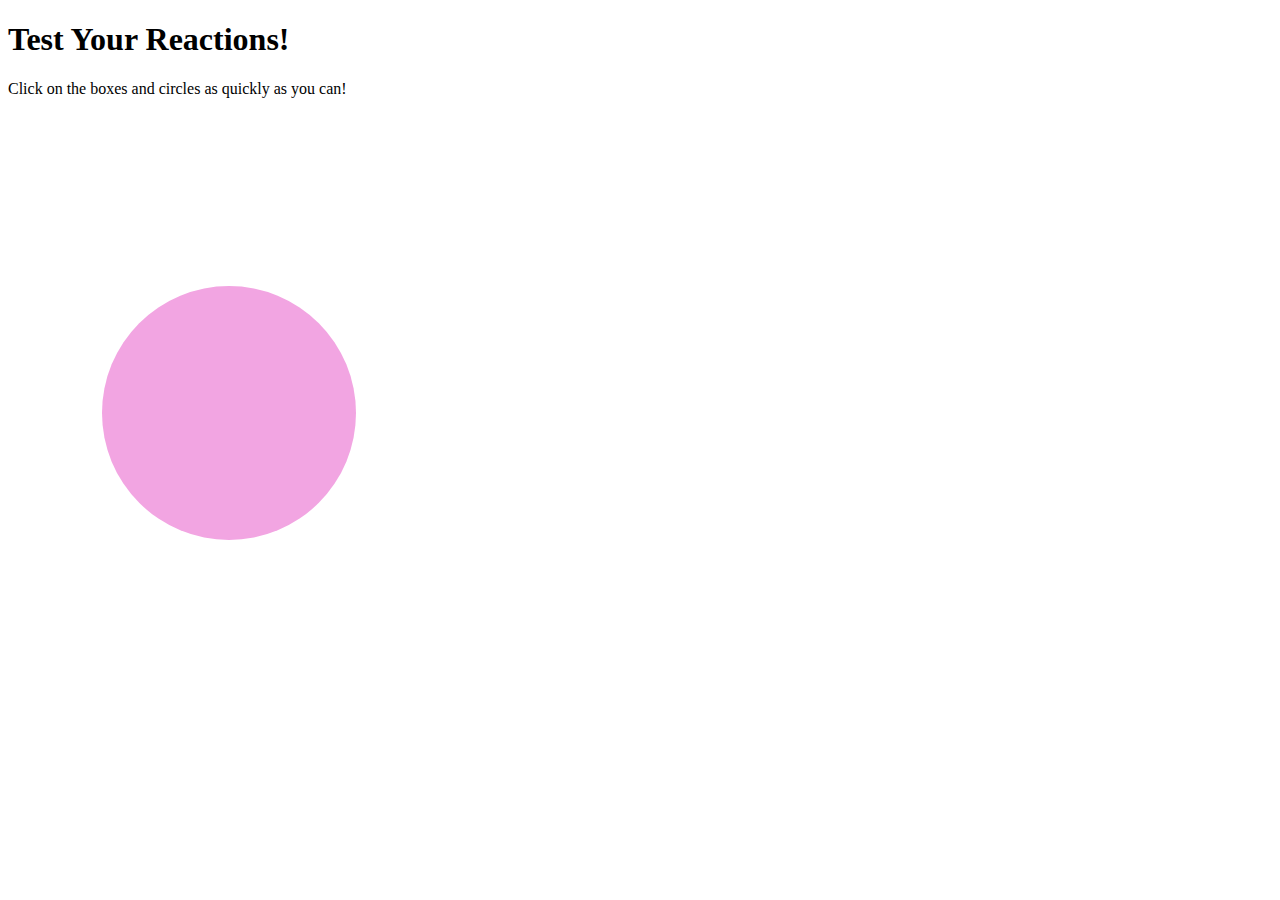
<file: 0-reaction test js/index.html>
<!DOCTYPE html>
<html>
<head lang="en">
    <meta charset="UTF-8">
    <title></title>
    <link rel="stylesheet"  type="text/css" href="style.css">
</head>
<body>
    <h1>Test Your Reactions!</h1>
    <p> Click on the boxes and circles as quickly as you can!</p>
    <p id="timer"></p>
    <div id="container">
        <div id="shape"> </div>
    </div>

    <script type="text/javascript" src="pagejs.js"></script>
</body>
</html>
</file>
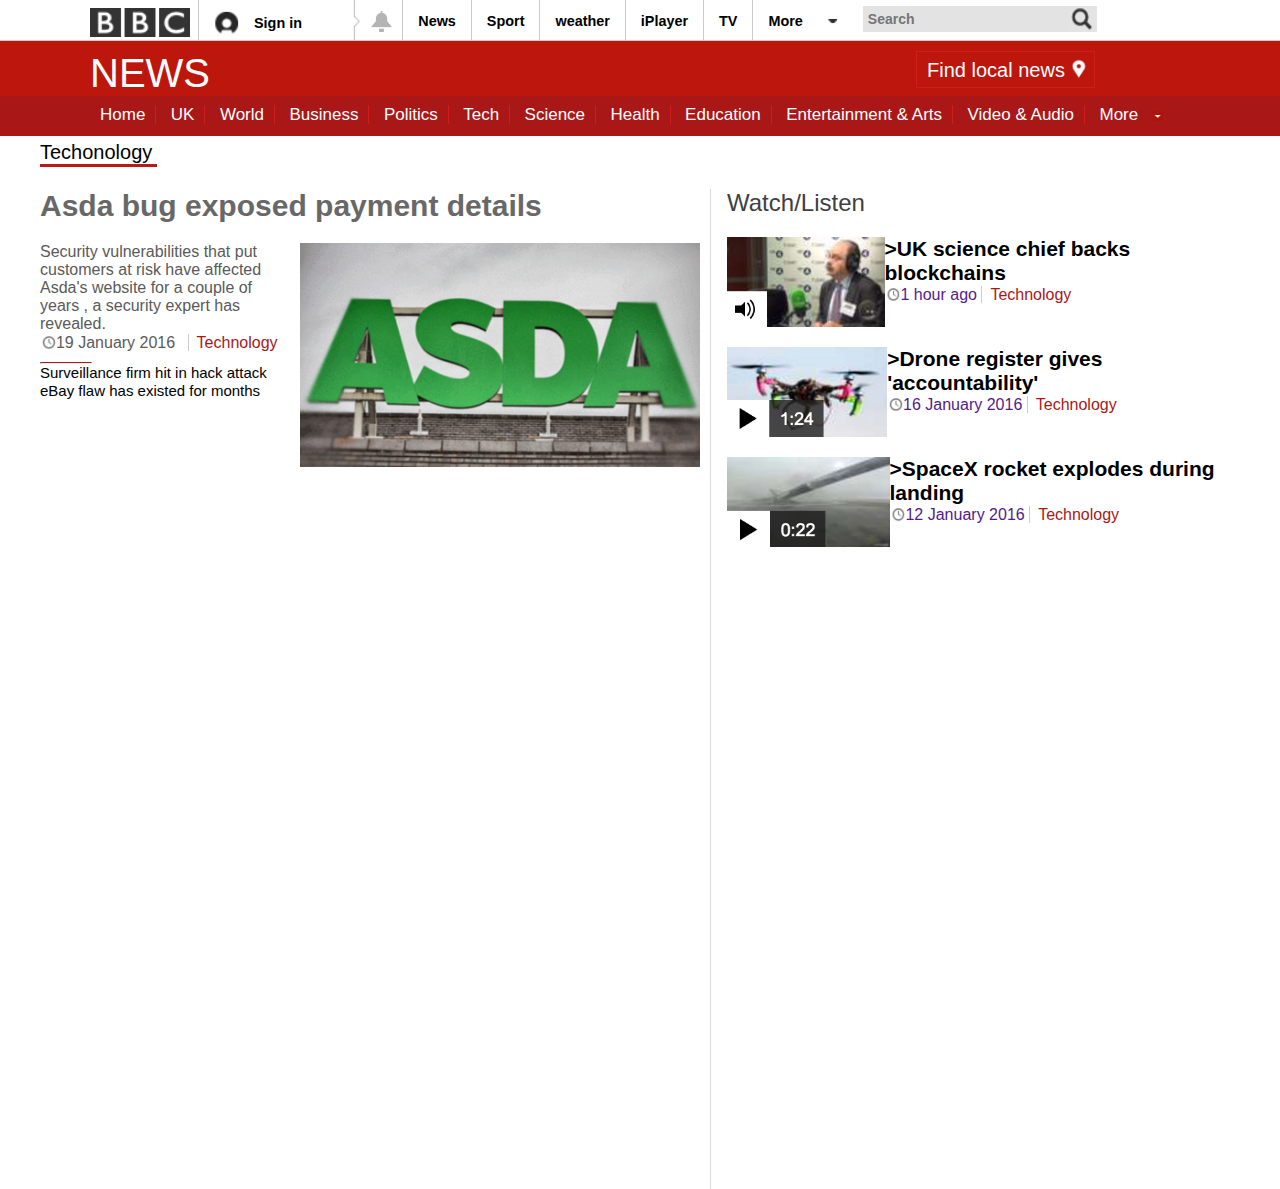
<file: 1-bbc news recreate css/index.html>
<!DOCTYPE html>
<html>
<head lang="en">
    <meta charset="UTF-8">
    <title>Technology - BBC</title>
    <meta name="viewport" content="width=device-width, initial-scale=1.0">
    <link rel="stylesheet" type="text/css"  href="bbc%20tech.css">

</head>
<body>

    <div id="topbar">
        <img src="images/bbc-logo.png" id="toplogo">
        <div id="signin-div" class="topbar-section">
            <img id="signin-image" src="images/signinimage.png">
            <span id="signin-text">Sign in</span>
        </div>
        <div id="bell-div">
            <img src="images/wigglyline.png"  id="wigglyline">
            <img src="images/bell.png" id="bell">
        </div>
        <div class="topbar-section topbar-menu">
            News
        </div>
        <div class="topbar-section topbar-menu">
            Sport
        </div>
        <div class="topbar-section topbar-menu">
            weather
        </div>
        <div class="topbar-section topbar-menu">
            iPlayer
        </div>
        <div class="topbar-section topbar-menu">
            TV
        </div>
        <div class="topbar-section topbar-menu">
            More
            <img src="images/more-arrow.png" id="more-arrow">
        </div>
        <div class="toppbar-section">
            <input type="text" id="search-box" placeholder="Search">
            <input type="image" src="images/magnifying-glass.png" id="magnifying-glass">
        </div>
    </div>
    <div class="brclear"></div>
    <div id="menu-bar-container">
        <div id="menu-bar">
            <h1>NEWS</h1>
            <div id="local-news">
                <a href="#">Find local news</a>
                <img src="images/pointer.png" id="find-img">
            </div>
        </div>
        <div class="brclear"></div>
        <div id="menu-bar-2-container">
            <div id="menu-bar-2">
                <a href="">Home</a>
                <a href="">UK</a>
                <a href="">World</a>
                <a href="">Business</a>
                <a href="">Politics</a>
                <a href="">Tech</a>
                <a href="">Science</a>
                <a href="">Health</a>
                <a href="">Education</a>
                <a href="">Entertainment & Arts</a>
                <a href="">Video & Audio</a>
                <a href="" class="no-border">More</a>
                <img src="images/down-arrow.png" id="down-arrow">

            </div>
        </div>
    </div>
    <div class="brclear"></div>
    <div id="page-container">
        <div id="main-article">
            <h2>Techonology</h2>
            <div id="article-container">
                <h3><a href="">Asda bug exposed payment details</a> </h3>
                <div id="article-summary">
                    <p>Security vulnerabilities that put customers at risk
                        have affected Asda's website for a couple of years
                        , a security expert has revealed.</p>
                    <p><img src="images/clock.png" class="clock"><span class="date">19 January 2016</span>
                               <a class="topic-link" href="" class="technology">Technology</a></p>
                    <hr align="left">
                    <p><a class="article-link" href="">Surveillance firm hit in hack attack</a></p>
                    <p><a class="article-link" href="">eBay flaw has existed for months</a></p>
                </div>
                <img src="images/main-article-image.png" id="main-article-image">
            </div>
        </div>
        <div id="watch-listen">
            <h4>Watch/Listen</h4>

                <div class="video-and-all">
                    <a href="" class="fill-div">
                        <img class="article-image" src="images/article1.png">
                        <div class="text-date-topic">
                            <span class="side-article-link">>UK
                                science chief backs blockchains</span>
                            <p><img src="images/clock.png" class="clock"><span>1 hour ago</span>
                                    <a class="topic-link" href="">Technology</a></p>
                        </div>
                    </a>
                </div>


                <div class="video-and-all">
                    <a href="" class="fill-div">
                        <img class="article-image" src="images/article2.png">
                        <div class="text-date-topic">
                            <span class="side-article-link">>Drone register gives 'accountability'</span>
                            <p><img src="images/clock.png" class="clock"><span>16 January 2016</span>
                                    <a class="topic-link" href="">Technology</a></p>
                        </div>
                    </a>
                </div>


                <div class="video-and-all">
                    <a href="" class="fill-div">
                        <img class="article-image" src="images/article3.png">
                        <div class="text-date-topic">
                            <span class="side-article-link">>SpaceX rocket explodes during landing</span>
                            <p><img src="images/clock.png" class="clock"><span>12 January 2016</span>
                                    <a class="topic-link" href="">Technology</a></p>
                        </div>
                    </a>
                </div>

        </div>
    </div>
</body>
</html>
</file>
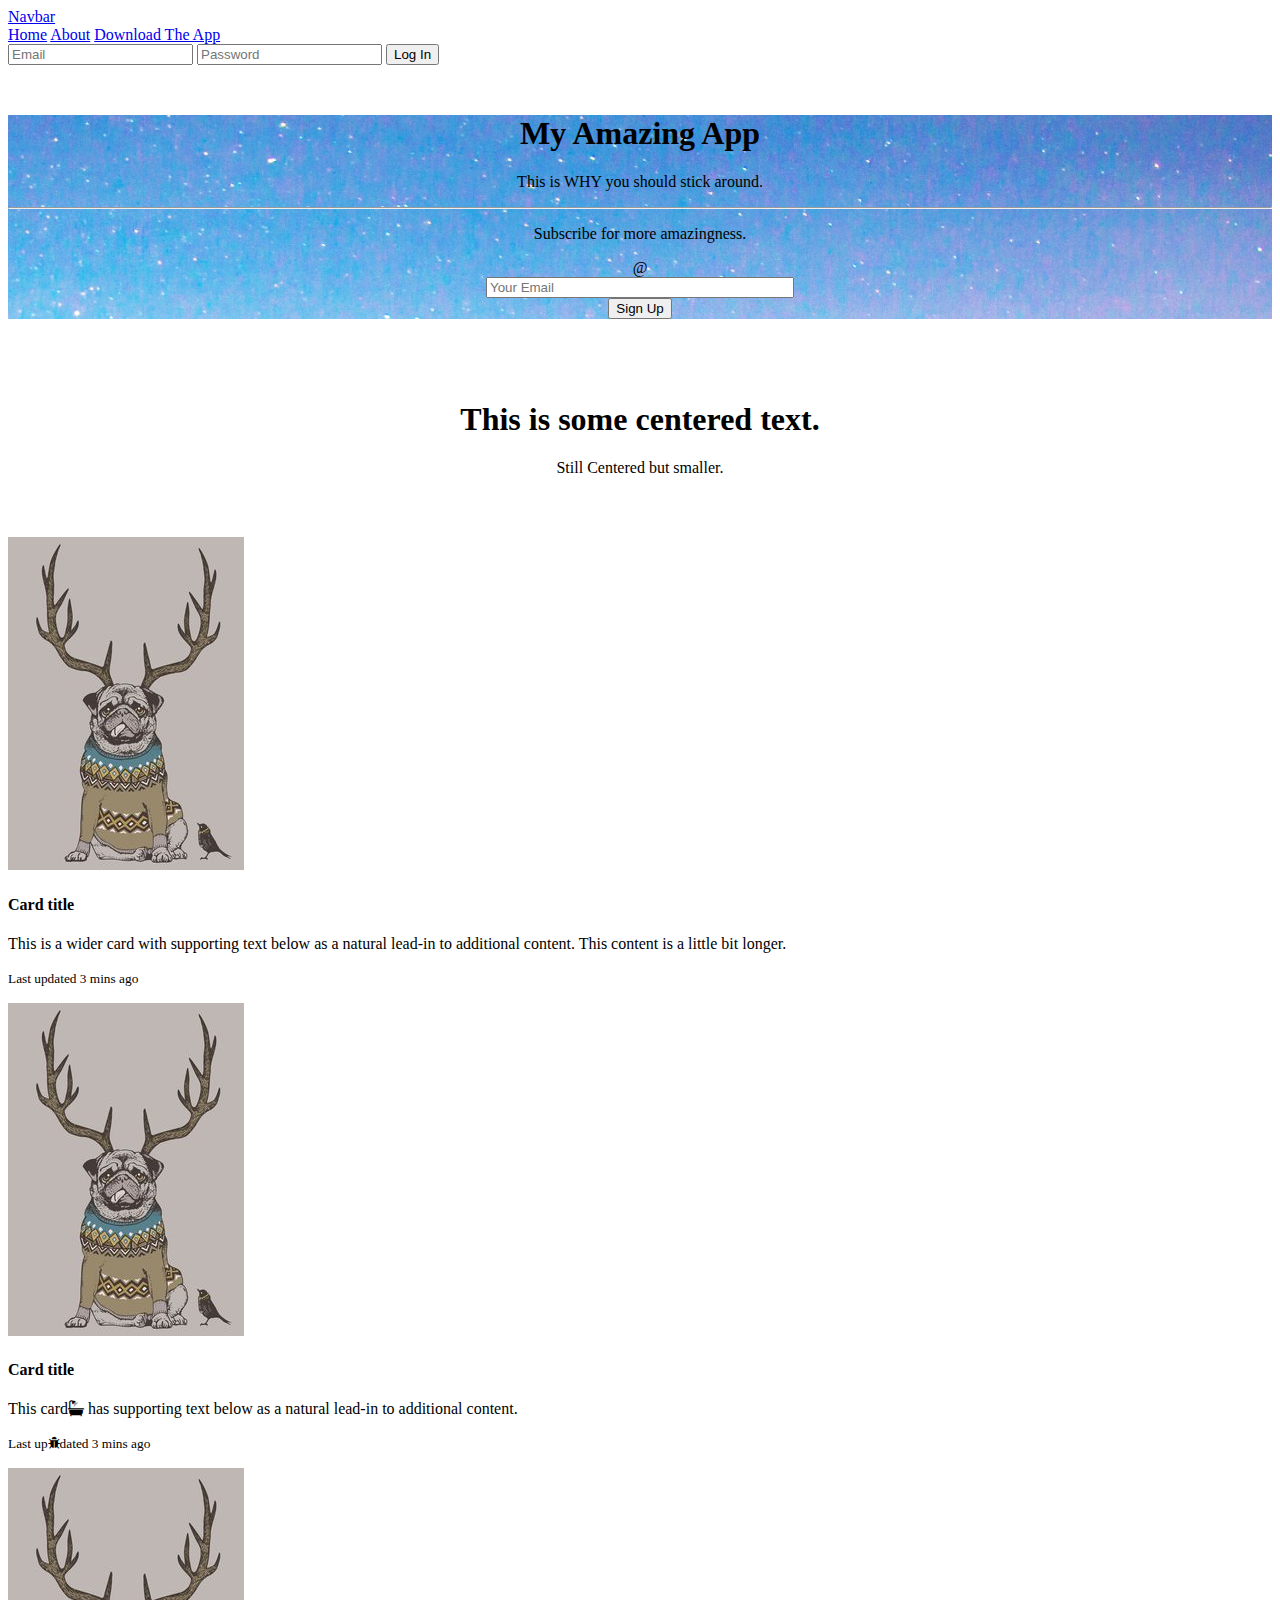
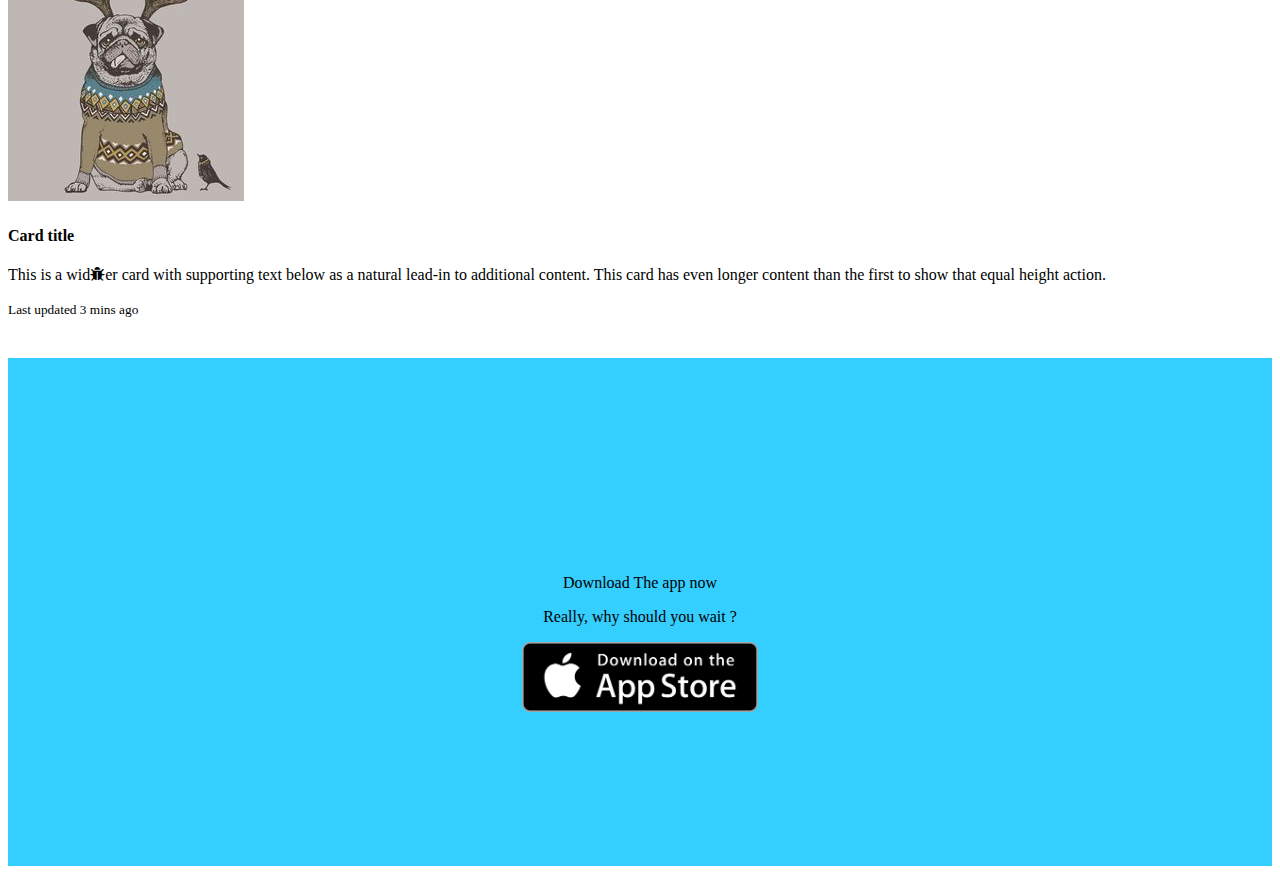
<file: 2-basic bootstrap copy/index.html>
<!DOCTYPE html>
<html lang="en">
<head>
    <meta charset="utf-8">

    <meta name="viewport" content="width=device-width, initial-scale=1, shrink-to-fit=no">

    <meta http-equiv="x-ua-compatible" content="ie=edge">

    <link rel="stylesheet" href="https://maxcdn.bootstrapcdn.com/bootstrap/4.0.0-alpha.2/css/bootstrap.min.css" integrity="sha384-y3tfxAZXuh4HwSYylfB+J125MxIs6mR5FOHamPBG064zB+AFeWH94NdvaCBm8qnd" crossorigin="anonymous">

      <link rel="stylesheet" href="https://maxcdn.bootstrapcdn.com/font-awesome/4.5.0/css/font-awesome.min.css">
    <!--https://maxcdn.bootstrapcdn.com/font-awesome/4.7.0/css/font-awesome.min.css-->
    <style type="text/css">
        nav {
            transform: translateX(-50%, -50%);
        }
        .jumbotron {
            background-image: url(xy9tbpyhr34-i-m-priscilla.jpg);
            background-size: cover;
            text-align: center;
            margin-top:50px;
        }
        @media only screen and (max-width : 550px) {
            .jumbotron {margin-top:120px}
        }
        #email {
            width:300px;
        }
        #about {
            text-align: center;
            padding-top:60px;
            margin-bottom: 60px;
        }
        #cards {
            margin-bottom: 40px;
        }
        #dld {
            text-align: center;
            padding-top:200px;
            padding-bottom: 150px;
            background-color: #34ceff;
        }
        #dldimg {
            height:70px;
        }
        body {
            position: relative;
        }
    </style>
</head>
<body data-spy="scroll" data-target="#navbar">
<nav class="navbar navbar-light bg-faded navbar-fixed-top" >

  <a class="navbar-brand" href="#">Navbar</a>

    <div class="navbar-nav" id="navbar">
      <a class="nav-item nav-link" href="#jumbotron">Home</a>
      <a class="nav-item nav-link" href="#about">About</a>
      <a class="nav-item nav-link" href="#dld">Download The App</a>
    </div>


    <form class="form-inline pull-xs-right">

      <input type="Email" class="form-control mb-2 mr-sm-2 mb-sm-0" placeholder="Email">
      <input type="password" class="form-control mb-2 mr-sm-2 mb-sm-0" placeholder="Password">
      <button type="submit" class="btn btn-success">Log In</button>
    </form>
</nav>

        <div class="jumbotron" id="jumbotron">
      <h1 class="display-3 text-center mt-4">My Amazing App</h1>
      <p class="lead">This is WHY you should stick around.</p>
      <hr class="my-5">
      <p class="text-center">Subscribe for more amazingness.</p>
      <p class="lead">
<form class="form-inline">


  <div class="input-group mb-2 mr-sm-2 mb-sm-0">
    <div class="input-group-addon">@</div>
    <input type="text" class="form-control" id="email" placeholder="Your Email">
  </div>


  <button type="submit" class="btn btn-primary">Sign Up</button>
</form>

    </div>

<div class="container"><div class="row" id="about">
    <h1>This is some centered text.</h1>
    <p>Still Centered but smaller.</p>

</div>
</div>

<div class="container" id="cards">
    <div class="card-deck">
      <div class="card">
        <img class="card-img-top" src="95e630f2039913d48021ce06b353f77f.jpg" alt="Card image cap">
        <div class="card-block">
          <h4 class="card-title">Card title</h4>
          <p class="card-text">This is a wider card with supporting text below as a natural lead-in to additional content. This content is a little bit longer.</p>
          <p class="card-text"><small class="text-muted">Last updated 3 mins ago</small></p>
        </div>
      </div>
      <div class="card">
        <img class="card-img-top" src="95e630f2039913d48021ce06b353f77f.jpg" alt="Card image cap">
        <div class="card-block">
          <h4 class="card-title">Card title</h4>
          <p class="card-text">This card<i class="fa fa-bath" aria-hidden="true"></i> has supporting text below as a natural lead-in to additional content.</p>
          <p class="card-text"><small class="text-muted">Last up<i class="fa fa-bug" aria-hidden="true"></i>dated 3 mins ago</small></p>
        </div>
      </div>
      <div class="card">
        <img class="card-img-top" src="95e630f2039913d48021ce06b353f77f.jpg" alt="Card image cap">
        <div class="card-block">
          <h4 class="card-title">Card title</h4>
          <p class="card-text">This is a wid<i class="fa fa-bug" aria-hidden="true"></i>er card with supporting text below as a natural lead-in to additional content. This card has even longer content than the first to show that equal height action.</p>
          <p class="card-text"><small class="text-muted">Last updated 3 mins ago</small></p>
        </div>
      </div>
    </div>
</div>

<div class="container-fluid" id="dld">
    <div class="row">
        <p class="lead">Download The app now</p>
        <p>Really, why should you wait ?</p>
        <a href="#"><img id="dldimg" src="Download_on_the_App_Store_Badge.svg.png"></a>
    </div>
</div>

    <script src="https://ajax.googleapis.com/ajax/libs/jquery/2.1.4/jquery.min.js"></script>
    <script src="https://maxcdn.bootstrapcdn.com/bootstrap/4.0.0-alpha.2/js/bootstrap.min.js" integrity="sha384-vZ2WRJMwsjRMW/8U7i6PWi6AlO1L79snBrmgiDpgIWJ82z8eA5lenwvxbMV1PAh7" crossorigin="anonymous"></script>
    <script type="text/javascript">
        $('body').scrollspy({ target: '#navbar' });
    </script>
</body>
</html>
</file>
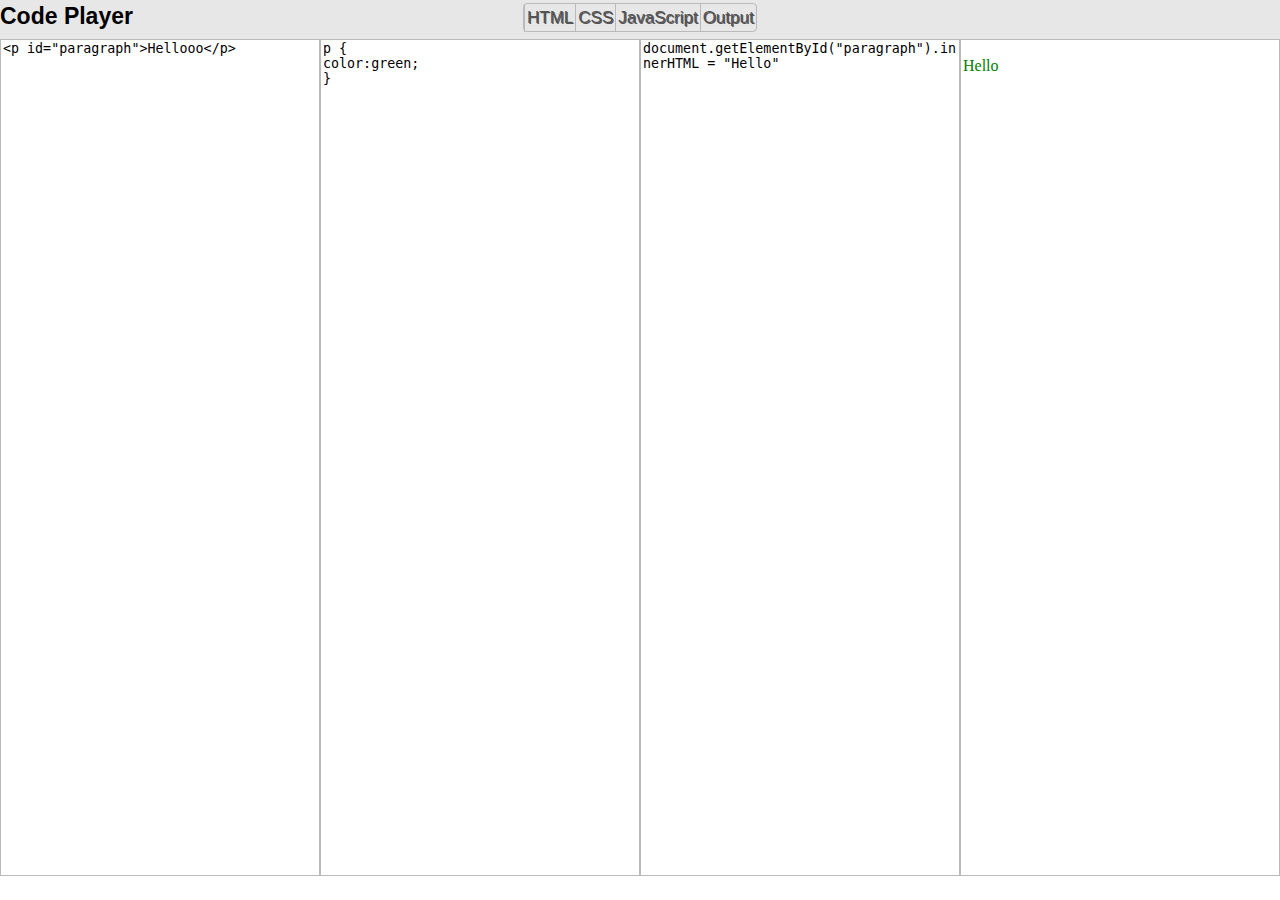
<file: 3-code interpreter HTML CSS JS/index.html>
<!DOCTYPE html>
<html>
<head lang="en">
    <meta charset="UTF-8">
    <title></title>
    <script type="text/javascript" src="jquery-3.1.1.min.js"></script>
    <script src="jquery-ui-1.12.1/jquery-ui.js"></script>
    <link rel="stylesheet" type="text/css" href="style.css">
</head>
<body>
    <div id="top-container">
        <div id="logo">Code Player</div>
        <div id="toggle-container">
            <ul>
                <li><a id="htmlt" class="button" href="#">HTML</a></li>
                <li><a id="csst" class="button" href="#">CSS</a></li>
                <li><a id="jst" class="button" href="#">JavaScript</a></li>
                <li><a id="outputt" class="button" href="#">Output</a></li>
            </ul>
        </div>
    </div>


    <div id="main-container">
        <div class="toggleble" id="html">
            <textarea id="htmltext"><p id="paragraph">Hellooo</p>
            </textarea>
        </div>
        <div class="toggleble" id="css">
            <textarea id="csstext">p {
color:green;
}
            </textarea>
        </div>
        <div class="toggleble" id="js">
            <textarea id="jstext">document.getElementById("paragraph").innerHTML = "Hello"
            </textarea>
        </div>
        <div class="toggleble" id="output">
            <iframe id="ifr">

            </iframe>
        </div>
    </div>

    <script type="text/javascript" src="script.js"></script>
</body>
</html>
</file>
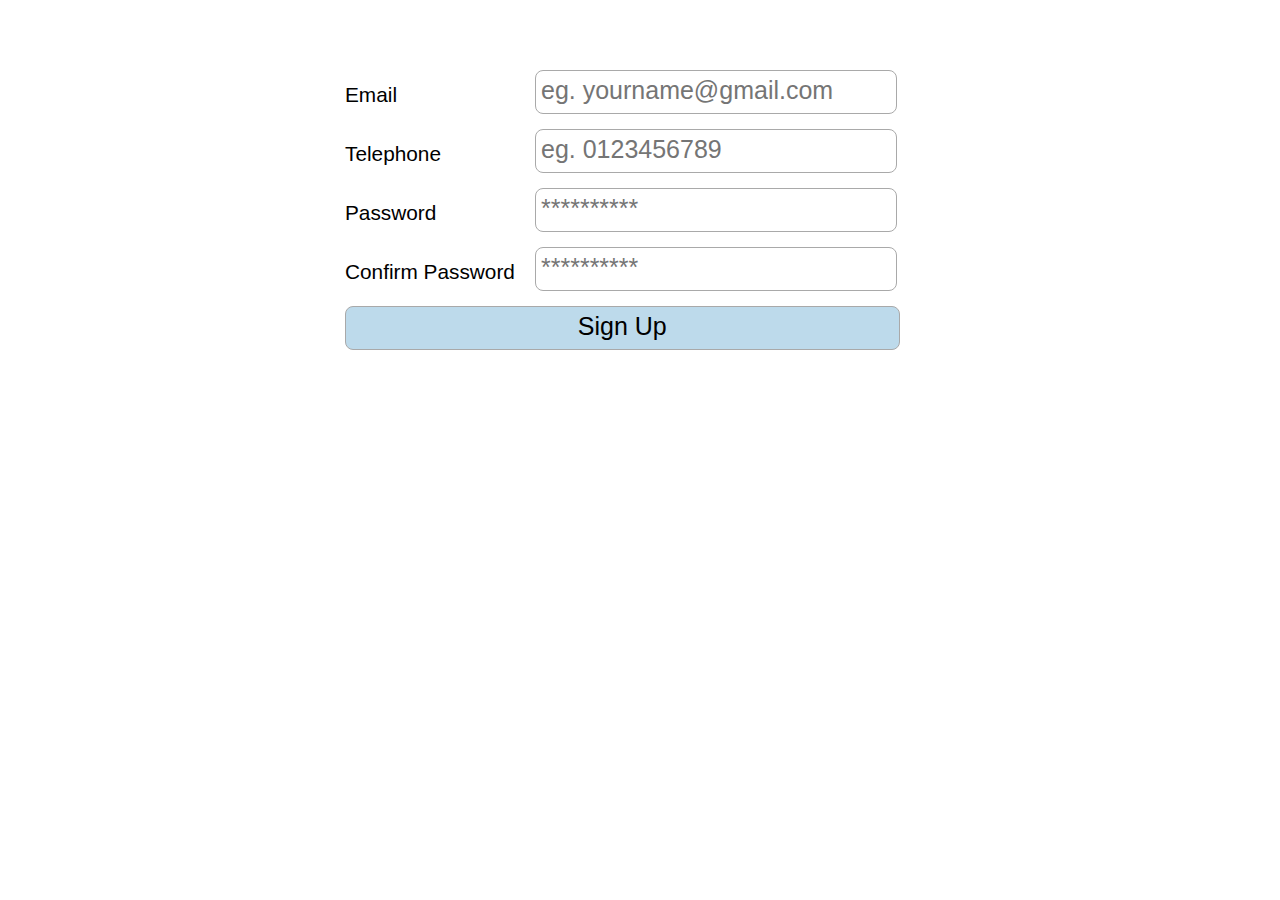
<file: 4-form validation jquery/index.html>
<!DOCTYPE html>
<html>
<head lang="en">
    <meta charset="UTF-8">
    <title>jQuery</title>
    <script type="text/javascript" src="jquery-3.1.1.min.js"></script>
    <link rel="stylesheet" type="text/css" href="style.css">

</head>
<body>
    <div id="container">
        <div id="errorMessage"></div>

        <div class="element">
            <label for="email">Email </label>
             <input type="text" name="email" id="email"
               placeholder="eg. yourname@gmail.com"></div>
        <div class="element">
            <label for="phone">Telephone </label>
            <input type="text" name="phone" id="phone"
               placeholder="eg. 0123456789"></div>
        <div class="element">
            <label for="password">Password </label>
            <input type="text" name="password" id="password"
               placeholder="**********"></div>
        <div class="element">
            <label for="cpassword">Confirm Password </label>
            <input type="text" name="cpassword" id="cpassword"
               placeholder="**********"></div>

        <div class="element">
            <input type="submit" id="submitb" value="Sign Up">
            <div id="successMessage"><p>Success!</p></div>
        </div>
    </div>
    <script type="text/javascript" src="script.js"></script>


</body>
</html>
</file>
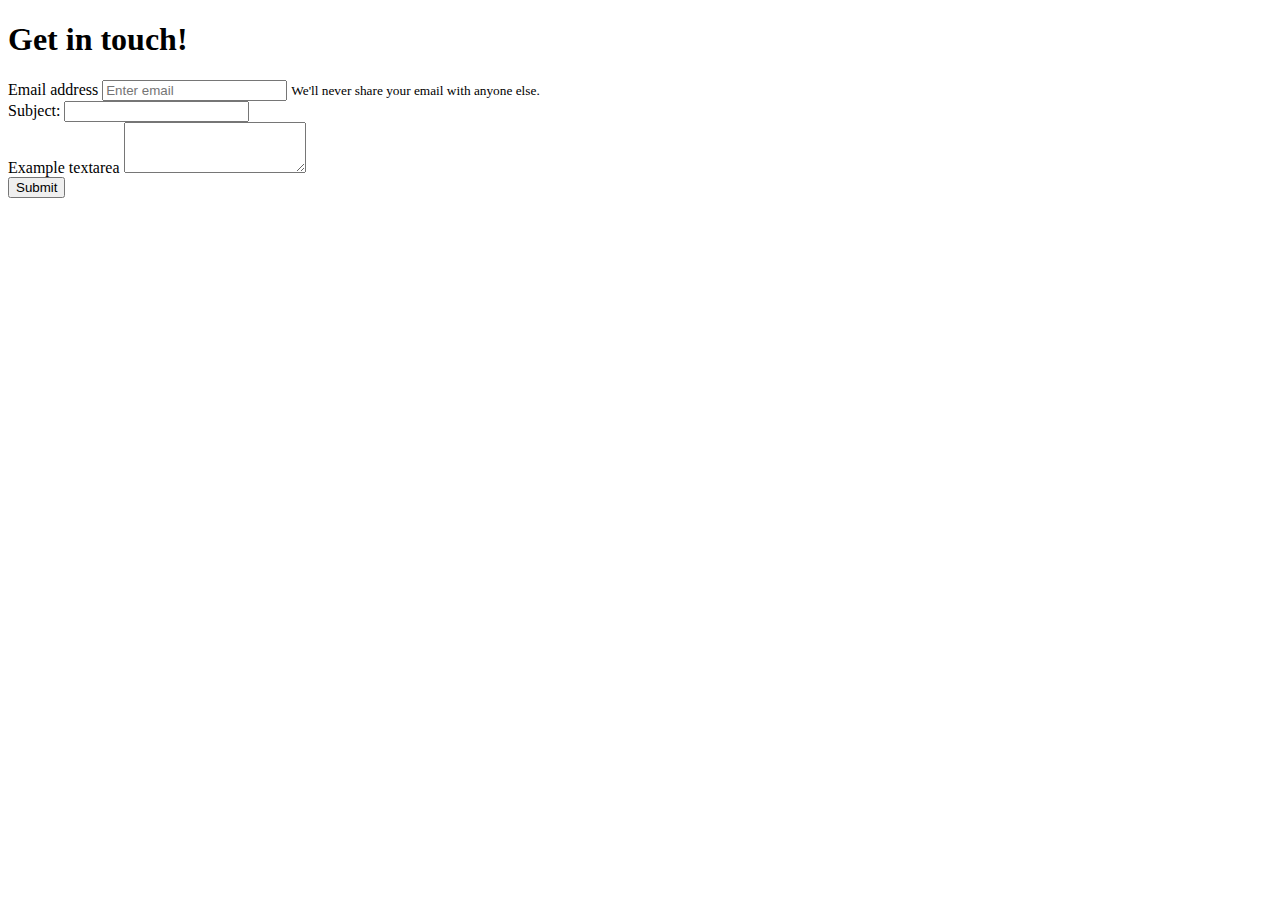
<file: 5-form validation php/index.html>
<!DOCTYPE html>
<html>
<head lang="en">
    <meta charset="UTF-8">
    <meta name="viewport" content="width=device-width, initial-scale=1, shrink-to-fit=no">
    <meta http-equiv="x-ua-compatible" content="ie=edge">
    <link rel="stylesheet" href="https://maxcdn.bootstrapcdn.com/bootstrap/4.0.0-alpha.2/css/bootstrap.min.css" integrity="sha384-y3tfxAZXuh4HwSYylfB+J125MxIs6mR5FOHamPBG064zB+AFeWH94NdvaCBm8qnd" crossorigin="anonymous">
    <script type="text/javascript" src="jquery-3.1.1.min.js"></script>
    <title>Form mofo</title>
</head>
<body>
    <div class="container">
        <h1> Get in touch!</h1>
        <div class="alert alert-danger" id="errorMessage" role="alert" style="display: none;"> </div>
        <div class="alert alert-success" id="successMessage" role="alert" style="display: none;"><p><strong>Well done!</strong> Your message was sent, we'll get back yo uou ASAP!</p></div>
        <div class="form-group">
            <label for="email">Email address</label>
            <input type="email" class="form-control" id="email" aria-describedby="emailHelp" placeholder="Enter email">
            <small id="emailHelp" class="form-text text-muted">We'll never share your email with anyone else.</small>
        </div>
        <div class="form-group">
            <label for="subject">Subject:</label>
            <input type="email" class="form-control" id="subject">
        </div>
        <div class="form-group">
            <label for="content">Example textarea</label>
            <textarea class="form-control" id="content" rows="3"></textarea>
        </div>
        <button type="submit" class="btn btn-primary" id="submitb">Submit</button>
    </div>

    <script type="text/javascript" s



            rc="script.js"></script>
    <script src="https://ajax.googleapis.com/ajax/libs/jquery/2.1.4/jquery.min.js"></script>
    <script src="https://maxcdn.bootstrapcdn.com/bootstrap/4.0.0-alpha.2/js/bootstrap.min.js"></script>
</body>
</html>
</file>
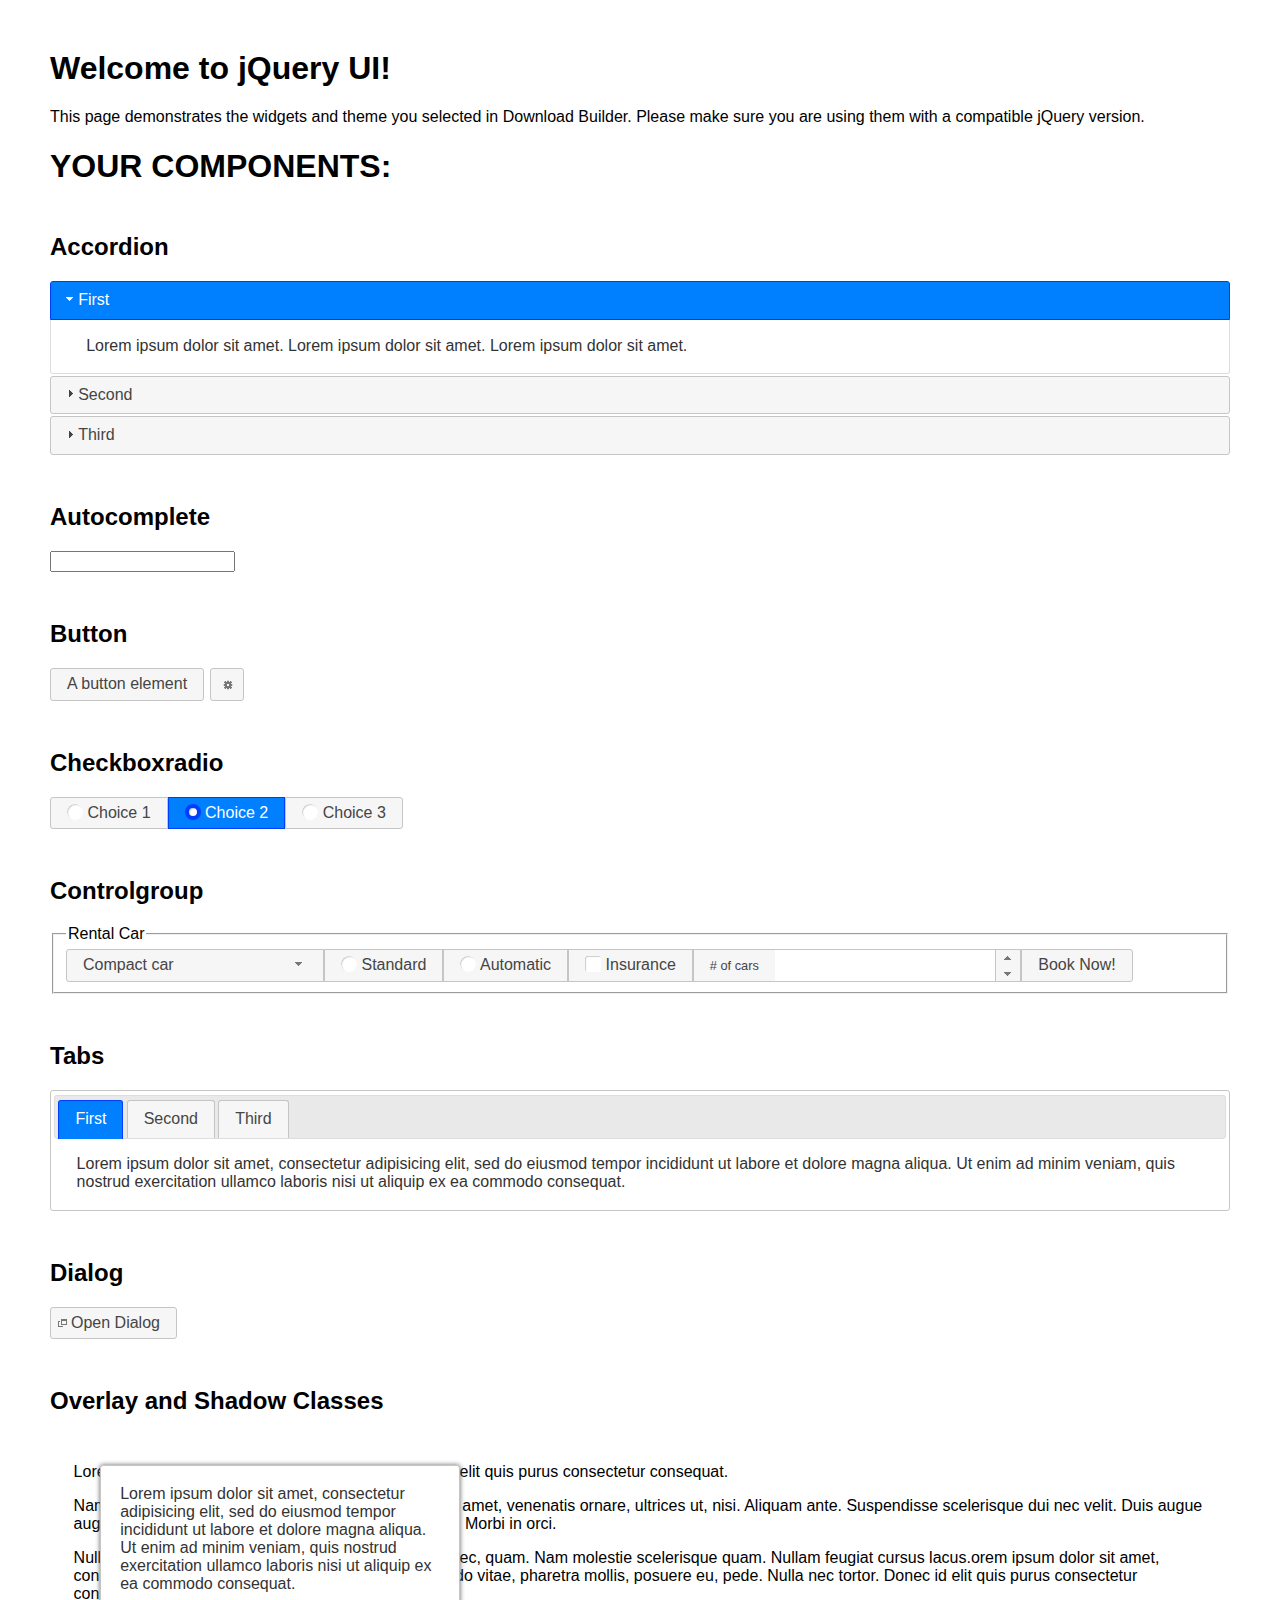
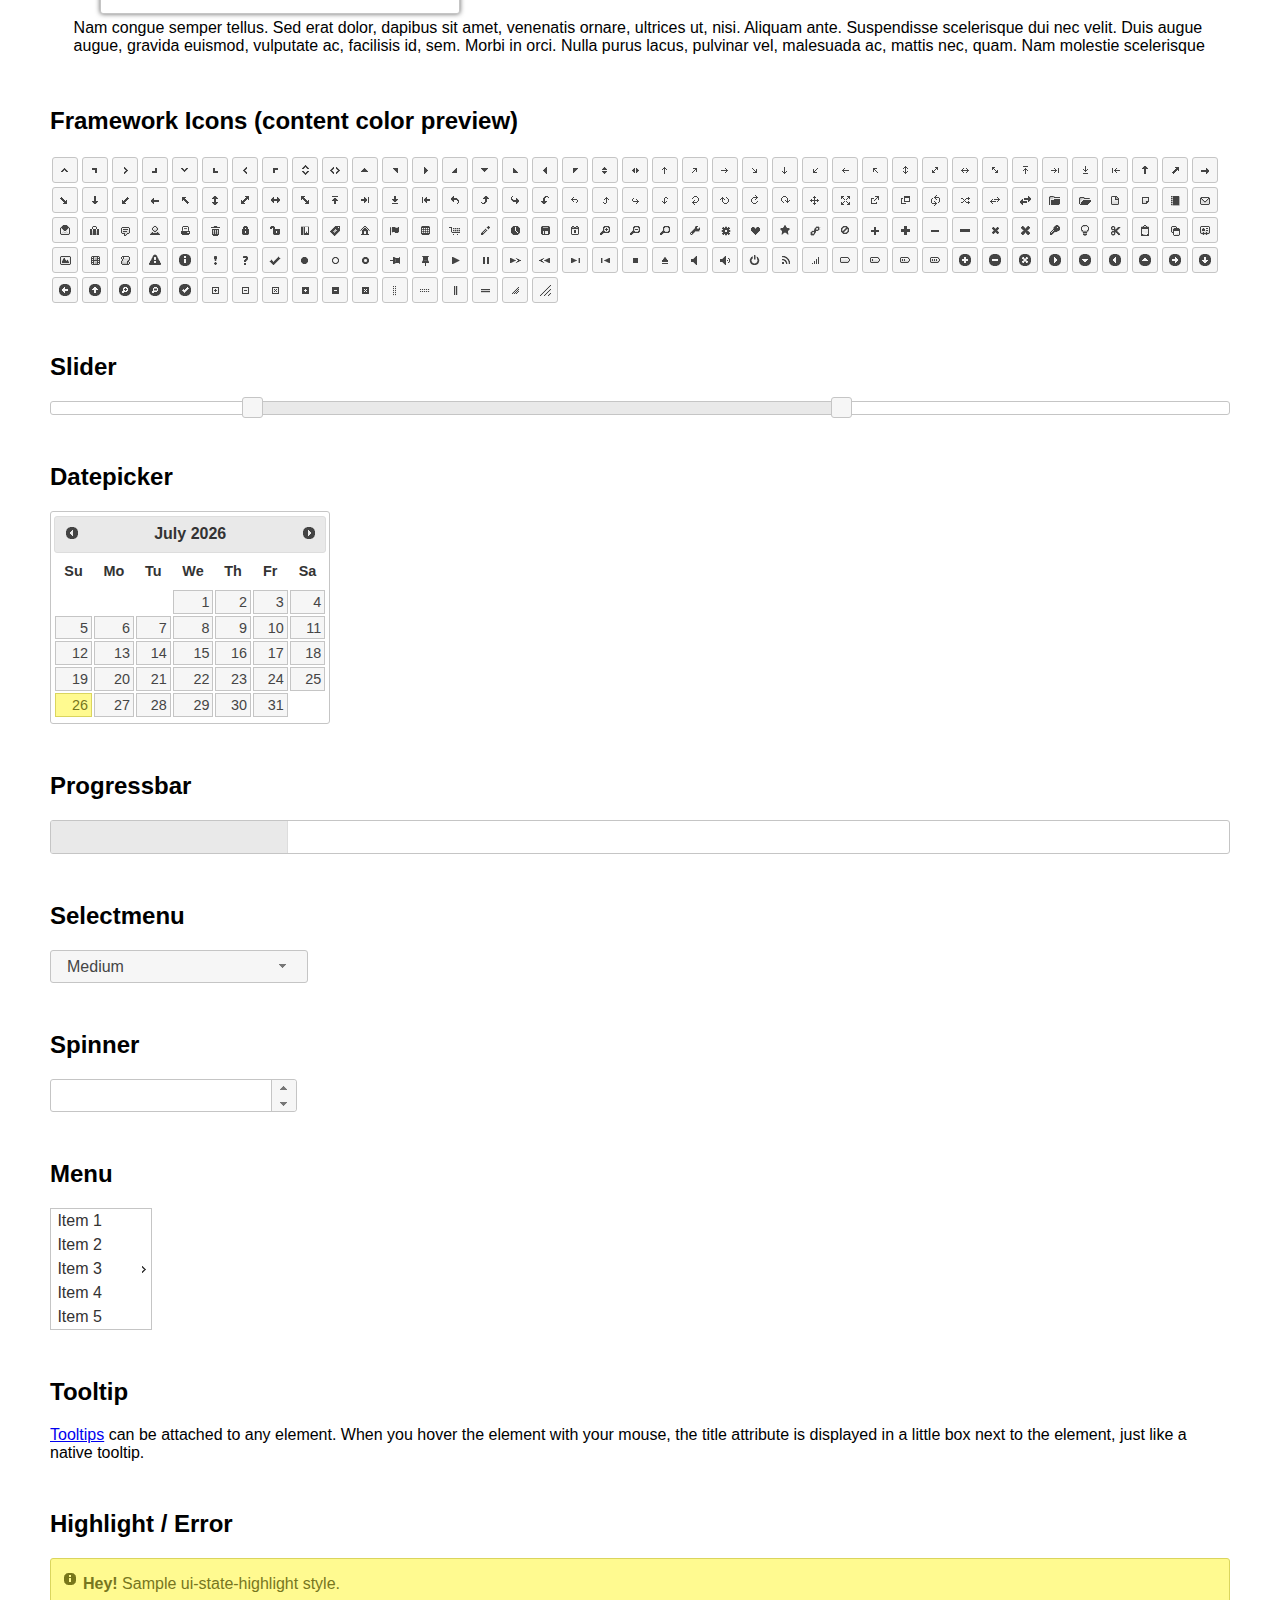
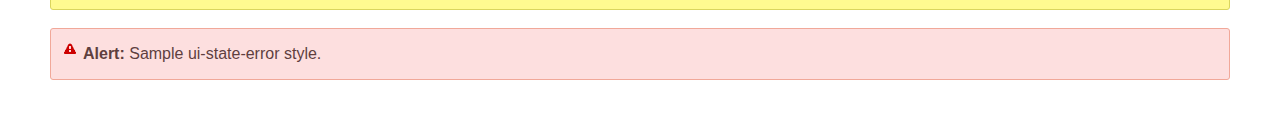
<file: 3-code interpreter HTML CSS JS/jquery-ui-1.12.1/index.html>
<!doctype html>
<html lang="us">
<head>
	<meta charset="utf-8">
	<title>jQuery UI Example Page</title>
	<link href="jquery-ui.css" rel="stylesheet">
	<style>
	body{
		font-family: "Trebuchet MS", sans-serif;
		margin: 50px;
	}
	.demoHeaders {
		margin-top: 2em;
	}
	#dialog-link {
		padding: .4em 1em .4em 20px;
		text-decoration: none;
		position: relative;
	}
	#dialog-link span.ui-icon {
		margin: 0 5px 0 0;
		position: absolute;
		left: .2em;
		top: 50%;
		margin-top: -8px;
	}
	#icons {
		margin: 0;
		padding: 0;
	}
	#icons li {
		margin: 2px;
		position: relative;
		padding: 4px 0;
		cursor: pointer;
		float: left;
		list-style: none;
	}
	#icons span.ui-icon {
		float: left;
		margin: 0 4px;
	}
	.fakewindowcontain .ui-widget-overlay {
		position: absolute;
	}
	select {
		width: 200px;
	}
	</style>
</head>
<body>

<h1>Welcome to jQuery UI!</h1>

<div class="ui-widget">
	<p>This page demonstrates the widgets and theme you selected in Download Builder. Please make sure you are using them with a compatible jQuery version.</p>
</div>

<h1>YOUR COMPONENTS:</h1>


<!-- Accordion -->
<h2 class="demoHeaders">Accordion</h2>
<div id="accordion">
	<h3>First</h3>
	<div>Lorem ipsum dolor sit amet. Lorem ipsum dolor sit amet. Lorem ipsum dolor sit amet.</div>
	<h3>Second</h3>
	<div>Phasellus mattis tincidunt nibh.</div>
	<h3>Third</h3>
	<div>Nam dui erat, auctor a, dignissim quis.</div>
</div>



<!-- Autocomplete -->
<h2 class="demoHeaders">Autocomplete</h2>
<div>
	<input id="autocomplete" title="type &quot;a&quot;">
</div>



<!-- Button -->
<h2 class="demoHeaders">Button</h2>
<button id="button">A button element</button>
<button id="button-icon">An icon-only button</button>



<!-- Checkboxradio -->
<h2 class="demoHeaders">Checkboxradio</h2>
<form style="margin-top: 1em;">
	<div id="radioset">
		<input type="radio" id="radio1" name="radio"><label for="radio1">Choice 1</label>
		<input type="radio" id="radio2" name="radio" checked="checked"><label for="radio2">Choice 2</label>
		<input type="radio" id="radio3" name="radio"><label for="radio3">Choice 3</label>
	</div>
</form>



<!-- Controlgroup -->
<h2 class="demoHeaders">Controlgroup</h2>
<fieldset>
	<legend>Rental Car</legend>
	<div id="controlgroup">
		<select id="car-type">
			<option>Compact car</option>
			<option>Midsize car</option>
			<option>Full size car</option>
			<option>SUV</option>
			<option>Luxury</option>
			<option>Truck</option>
			<option>Van</option>
		</select>
		<label for="transmission-standard">Standard</label>
		<input type="radio" name="transmission" id="transmission-standard">
		<label for="transmission-automatic">Automatic</label>
		<input type="radio" name="transmission" id="transmission-automatic">
		<label for="insurance">Insurance</label>
		<input type="checkbox" name="insurance" id="insurance">
		<label for="horizontal-spinner" class="ui-controlgroup-label"># of cars</label>
		<input id="horizontal-spinner" class="ui-spinner-input">
		<button>Book Now!</button>
	</div>
</fieldset>



<!-- Tabs -->
<h2 class="demoHeaders">Tabs</h2>
<div id="tabs">
	<ul>
		<li><a href="#tabs-1">First</a></li>
		<li><a href="#tabs-2">Second</a></li>
		<li><a href="#tabs-3">Third</a></li>
	</ul>
	<div id="tabs-1">Lorem ipsum dolor sit amet, consectetur adipisicing elit, sed do eiusmod tempor incididunt ut labore et dolore magna aliqua. Ut enim ad minim veniam, quis nostrud exercitation ullamco laboris nisi ut aliquip ex ea commodo consequat.</div>
	<div id="tabs-2">Phasellus mattis tincidunt nibh. Cras orci urna, blandit id, pretium vel, aliquet ornare, felis. Maecenas scelerisque sem non nisl. Fusce sed lorem in enim dictum bibendum.</div>
	<div id="tabs-3">Nam dui erat, auctor a, dignissim quis, sollicitudin eu, felis. Pellentesque nisi urna, interdum eget, sagittis et, consequat vestibulum, lacus. Mauris porttitor ullamcorper augue.</div>
</div>



<h2 class="demoHeaders">Dialog</h2>
<p>
	<button id="dialog-link" class="ui-button ui-corner-all ui-widget">
		<span class="ui-icon ui-icon-newwin"></span>Open Dialog
	</button>
</p>

<h2 class="demoHeaders">Overlay and Shadow Classes</h2>
<div style="position: relative; width: 96%; height: 200px; padding:1% 2%; overflow:hidden;" class="fakewindowcontain">
	<p>Lorem ipsum dolor sit amet,  Nulla nec tortor. Donec id elit quis purus consectetur consequat. </p><p>Nam congue semper tellus. Sed erat dolor, dapibus sit amet, venenatis ornare, ultrices ut, nisi. Aliquam ante. Suspendisse scelerisque dui nec velit. Duis augue augue, gravida euismod, vulputate ac, facilisis id, sem. Morbi in orci. </p><p>Nulla purus lacus, pulvinar vel, malesuada ac, mattis nec, quam. Nam molestie scelerisque quam. Nullam feugiat cursus lacus.orem ipsum dolor sit amet, consectetur adipiscing elit. Donec libero risus, commodo vitae, pharetra mollis, posuere eu, pede. Nulla nec tortor. Donec id elit quis purus consectetur consequat. </p><p>Nam congue semper tellus. Sed erat dolor, dapibus sit amet, venenatis ornare, ultrices ut, nisi. Aliquam ante. Suspendisse scelerisque dui nec velit. Duis augue augue, gravida euismod, vulputate ac, facilisis id, sem. Morbi in orci. Nulla purus lacus, pulvinar vel, malesuada ac, mattis nec, quam. Nam molestie scelerisque quam. </p><p>Nullam feugiat cursus lacus.orem ipsum dolor sit amet, consectetur adipiscing elit. Donec libero risus, commodo vitae, pharetra mollis, posuere eu, pede. Nulla nec tortor. Donec id elit quis purus consectetur consequat. Nam congue semper tellus. Sed erat dolor, dapibus sit amet, venenatis ornare, ultrices ut, nisi. Aliquam ante. </p><p>Suspendisse scelerisque dui nec velit. Duis augue augue, gravida euismod, vulputate ac, facilisis id, sem. Morbi in orci. Nulla purus lacus, pulvinar vel, malesuada ac, mattis nec, quam. Nam molestie scelerisque quam. Nullam feugiat cursus lacus.orem ipsum dolor sit amet, consectetur adipiscing elit. Donec libero risus, commodo vitae, pharetra mollis, posuere eu, pede. Nulla nec tortor. Donec id elit quis purus consectetur consequat. Nam congue semper tellus. Sed erat dolor, dapibus sit amet, venenatis ornare, ultrices ut, nisi. </p>

	<!-- ui-dialog -->
	<div class="ui-widget-overlay ui-front"></div>
	<div style="position: absolute; width: 320px; left: 50px; top: 30px; padding: 1.2em" class="ui-widget ui-front ui-widget-content ui-corner-all ui-widget-shadow">
		Lorem ipsum dolor sit amet, consectetur adipisicing elit, sed do eiusmod tempor incididunt ut labore et dolore magna aliqua. Ut enim ad minim veniam, quis nostrud exercitation ullamco laboris nisi ut aliquip ex ea commodo consequat.
	</div>

</div>

<!-- ui-dialog -->
<div id="dialog" title="Dialog Title">
	<p>Lorem ipsum dolor sit amet, consectetur adipisicing elit, sed do eiusmod tempor incididunt ut labore et dolore magna aliqua. Ut enim ad minim veniam, quis nostrud exercitation ullamco laboris nisi ut aliquip ex ea commodo consequat.</p>
</div>



<h2 class="demoHeaders">Framework Icons (content color preview)</h2>
<ul id="icons" class="ui-widget ui-helper-clearfix">
	<li class="ui-state-default ui-corner-all" title=".ui-icon-caret-1-n"><span class="ui-icon ui-icon-caret-1-n"></span></li>
	<li class="ui-state-default ui-corner-all" title=".ui-icon-caret-1-ne"><span class="ui-icon ui-icon-caret-1-ne"></span></li>
	<li class="ui-state-default ui-corner-all" title=".ui-icon-caret-1-e"><span class="ui-icon ui-icon-caret-1-e"></span></li>
	<li class="ui-state-default ui-corner-all" title=".ui-icon-caret-1-se"><span class="ui-icon ui-icon-caret-1-se"></span></li>
	<li class="ui-state-default ui-corner-all" title=".ui-icon-caret-1-s"><span class="ui-icon ui-icon-caret-1-s"></span></li>
	<li class="ui-state-default ui-corner-all" title=".ui-icon-caret-1-sw"><span class="ui-icon ui-icon-caret-1-sw"></span></li>
	<li class="ui-state-default ui-corner-all" title=".ui-icon-caret-1-w"><span class="ui-icon ui-icon-caret-1-w"></span></li>
	<li class="ui-state-default ui-corner-all" title=".ui-icon-caret-1-nw"><span class="ui-icon ui-icon-caret-1-nw"></span></li>
	<li class="ui-state-default ui-corner-all" title=".ui-icon-caret-2-n-s"><span class="ui-icon ui-icon-caret-2-n-s"></span></li>
	<li class="ui-state-default ui-corner-all" title=".ui-icon-caret-2-e-w"><span class="ui-icon ui-icon-caret-2-e-w"></span></li>
	<li class="ui-state-default ui-corner-all" title=".ui-icon-triangle-1-n"><span class="ui-icon ui-icon-triangle-1-n"></span></li>
	<li class="ui-state-default ui-corner-all" title=".ui-icon-triangle-1-ne"><span class="ui-icon ui-icon-triangle-1-ne"></span></li>
	<li class="ui-state-default ui-corner-all" title=".ui-icon-triangle-1-e"><span class="ui-icon ui-icon-triangle-1-e"></span></li>
	<li class="ui-state-default ui-corner-all" title=".ui-icon-triangle-1-se"><span class="ui-icon ui-icon-triangle-1-se"></span></li>
	<li class="ui-state-default ui-corner-all" title=".ui-icon-triangle-1-s"><span class="ui-icon ui-icon-triangle-1-s"></span></li>
	<li class="ui-state-default ui-corner-all" title=".ui-icon-triangle-1-sw"><span class="ui-icon ui-icon-triangle-1-sw"></span></li>
	<li class="ui-state-default ui-corner-all" title=".ui-icon-triangle-1-w"><span class="ui-icon ui-icon-triangle-1-w"></span></li>
	<li class="ui-state-default ui-corner-all" title=".ui-icon-triangle-1-nw"><span class="ui-icon ui-icon-triangle-1-nw"></span></li>
	<li class="ui-state-default ui-corner-all" title=".ui-icon-triangle-2-n-s"><span class="ui-icon ui-icon-triangle-2-n-s"></span></li>
	<li class="ui-state-default ui-corner-all" title=".ui-icon-triangle-2-e-w"><span class="ui-icon ui-icon-triangle-2-e-w"></span></li>
	<li class="ui-state-default ui-corner-all" title=".ui-icon-arrow-1-n"><span class="ui-icon ui-icon-arrow-1-n"></span></li>
	<li class="ui-state-default ui-corner-all" title=".ui-icon-arrow-1-ne"><span class="ui-icon ui-icon-arrow-1-ne"></span></li>
	<li class="ui-state-default ui-corner-all" title=".ui-icon-arrow-1-e"><span class="ui-icon ui-icon-arrow-1-e"></span></li>
	<li class="ui-state-default ui-corner-all" title=".ui-icon-arrow-1-se"><span class="ui-icon ui-icon-arrow-1-se"></span></li>
	<li class="ui-state-default ui-corner-all" title=".ui-icon-arrow-1-s"><span class="ui-icon ui-icon-arrow-1-s"></span></li>
	<li class="ui-state-default ui-corner-all" title=".ui-icon-arrow-1-sw"><span class="ui-icon ui-icon-arrow-1-sw"></span></li>
	<li class="ui-state-default ui-corner-all" title=".ui-icon-arrow-1-w"><span class="ui-icon ui-icon-arrow-1-w"></span></li>
	<li class="ui-state-default ui-corner-all" title=".ui-icon-arrow-1-nw"><span class="ui-icon ui-icon-arrow-1-nw"></span></li>
	<li class="ui-state-default ui-corner-all" title=".ui-icon-arrow-2-n-s"><span class="ui-icon ui-icon-arrow-2-n-s"></span></li>
	<li class="ui-state-default ui-corner-all" title=".ui-icon-arrow-2-ne-sw"><span class="ui-icon ui-icon-arrow-2-ne-sw"></span></li>
	<li class="ui-state-default ui-corner-all" title=".ui-icon-arrow-2-e-w"><span class="ui-icon ui-icon-arrow-2-e-w"></span></li>
	<li class="ui-state-default ui-corner-all" title=".ui-icon-arrow-2-se-nw"><span class="ui-icon ui-icon-arrow-2-se-nw"></span></li>
	<li class="ui-state-default ui-corner-all" title=".ui-icon-arrowstop-1-n"><span class="ui-icon ui-icon-arrowstop-1-n"></span></li>
	<li class="ui-state-default ui-corner-all" title=".ui-icon-arrowstop-1-e"><span class="ui-icon ui-icon-arrowstop-1-e"></span></li>
	<li class="ui-state-default ui-corner-all" title=".ui-icon-arrowstop-1-s"><span class="ui-icon ui-icon-arrowstop-1-s"></span></li>
	<li class="ui-state-default ui-corner-all" title=".ui-icon-arrowstop-1-w"><span class="ui-icon ui-icon-arrowstop-1-w"></span></li>
	<li class="ui-state-default ui-corner-all" title=".ui-icon-arrowthick-1-n"><span class="ui-icon ui-icon-arrowthick-1-n"></span></li>
	<li class="ui-state-default ui-corner-all" title=".ui-icon-arrowthick-1-ne"><span class="ui-icon ui-icon-arrowthick-1-ne"></span></li>
	<li class="ui-state-default ui-corner-all" title=".ui-icon-arrowthick-1-e"><span class="ui-icon ui-icon-arrowthick-1-e"></span></li>
	<li class="ui-state-default ui-corner-all" title=".ui-icon-arrowthick-1-se"><span class="ui-icon ui-icon-arrowthick-1-se"></span></li>
	<li class="ui-state-default ui-corner-all" title=".ui-icon-arrowthick-1-s"><span class="ui-icon ui-icon-arrowthick-1-s"></span></li>
	<li class="ui-state-default ui-corner-all" title=".ui-icon-arrowthick-1-sw"><span class="ui-icon ui-icon-arrowthick-1-sw"></span></li>
	<li class="ui-state-default ui-corner-all" title=".ui-icon-arrowthick-1-w"><span class="ui-icon ui-icon-arrowthick-1-w"></span></li>
	<li class="ui-state-default ui-corner-all" title=".ui-icon-arrowthick-1-nw"><span class="ui-icon ui-icon-arrowthick-1-nw"></span></li>
	<li class="ui-state-default ui-corner-all" title=".ui-icon-arrowthick-2-n-s"><span class="ui-icon ui-icon-arrowthick-2-n-s"></span></li>
	<li class="ui-state-default ui-corner-all" title=".ui-icon-arrowthick-2-ne-sw"><span class="ui-icon ui-icon-arrowthick-2-ne-sw"></span></li>
	<li class="ui-state-default ui-corner-all" title=".ui-icon-arrowthick-2-e-w"><span class="ui-icon ui-icon-arrowthick-2-e-w"></span></li>
	<li class="ui-state-default ui-corner-all" title=".ui-icon-arrowthick-2-se-nw"><span class="ui-icon ui-icon-arrowthick-2-se-nw"></span></li>
	<li class="ui-state-default ui-corner-all" title=".ui-icon-arrowthickstop-1-n"><span class="ui-icon ui-icon-arrowthickstop-1-n"></span></li>
	<li class="ui-state-default ui-corner-all" title=".ui-icon-arrowthickstop-1-e"><span class="ui-icon ui-icon-arrowthickstop-1-e"></span></li>
	<li class="ui-state-default ui-corner-all" title=".ui-icon-arrowthickstop-1-s"><span class="ui-icon ui-icon-arrowthickstop-1-s"></span></li>
	<li class="ui-state-default ui-corner-all" title=".ui-icon-arrowthickstop-1-w"><span class="ui-icon ui-icon-arrowthickstop-1-w"></span></li>
	<li class="ui-state-default ui-corner-all" title=".ui-icon-arrowreturnthick-1-w"><span class="ui-icon ui-icon-arrowreturnthick-1-w"></span></li>
	<li class="ui-state-default ui-corner-all" title=".ui-icon-arrowreturnthick-1-n"><span class="ui-icon ui-icon-arrowreturnthick-1-n"></span></li>
	<li class="ui-state-default ui-corner-all" title=".ui-icon-arrowreturnthick-1-e"><span class="ui-icon ui-icon-arrowreturnthick-1-e"></span></li>
	<li class="ui-state-default ui-corner-all" title=".ui-icon-arrowreturnthick-1-s"><span class="ui-icon ui-icon-arrowreturnthick-1-s"></span></li>
	<li class="ui-state-default ui-corner-all" title=".ui-icon-arrowreturn-1-w"><span class="ui-icon ui-icon-arrowreturn-1-w"></span></li>
	<li class="ui-state-default ui-corner-all" title=".ui-icon-arrowreturn-1-n"><span class="ui-icon ui-icon-arrowreturn-1-n"></span></li>
	<li class="ui-state-default ui-corner-all" title=".ui-icon-arrowreturn-1-e"><span class="ui-icon ui-icon-arrowreturn-1-e"></span></li>
	<li class="ui-state-default ui-corner-all" title=".ui-icon-arrowreturn-1-s"><span class="ui-icon ui-icon-arrowreturn-1-s"></span></li>
	<li class="ui-state-default ui-corner-all" title=".ui-icon-arrowrefresh-1-w"><span class="ui-icon ui-icon-arrowrefresh-1-w"></span></li>
	<li class="ui-state-default ui-corner-all" title=".ui-icon-arrowrefresh-1-n"><span class="ui-icon ui-icon-arrowrefresh-1-n"></span></li>
	<li class="ui-state-default ui-corner-all" title=".ui-icon-arrowrefresh-1-e"><span class="ui-icon ui-icon-arrowrefresh-1-e"></span></li>
	<li class="ui-state-default ui-corner-all" title=".ui-icon-arrowrefresh-1-s"><span class="ui-icon ui-icon-arrowrefresh-1-s"></span></li>
	<li class="ui-state-default ui-corner-all" title=".ui-icon-arrow-4"><span class="ui-icon ui-icon-arrow-4"></span></li>
	<li class="ui-state-default ui-corner-all" title=".ui-icon-arrow-4-diag"><span class="ui-icon ui-icon-arrow-4-diag"></span></li>
	<li class="ui-state-default ui-corner-all" title=".ui-icon-extlink"><span class="ui-icon ui-icon-extlink"></span></li>
	<li class="ui-state-default ui-corner-all" title=".ui-icon-newwin"><span class="ui-icon ui-icon-newwin"></span></li>
	<li class="ui-state-default ui-corner-all" title=".ui-icon-refresh"><span class="ui-icon ui-icon-refresh"></span></li>
	<li class="ui-state-default ui-corner-all" title=".ui-icon-shuffle"><span class="ui-icon ui-icon-shuffle"></span></li>
	<li class="ui-state-default ui-corner-all" title=".ui-icon-transfer-e-w"><span class="ui-icon ui-icon-transfer-e-w"></span></li>
	<li class="ui-state-default ui-corner-all" title=".ui-icon-transferthick-e-w"><span class="ui-icon ui-icon-transferthick-e-w"></span></li>
	<li class="ui-state-default ui-corner-all" title=".ui-icon-folder-collapsed"><span class="ui-icon ui-icon-folder-collapsed"></span></li>
	<li class="ui-state-default ui-corner-all" title=".ui-icon-folder-open"><span class="ui-icon ui-icon-folder-open"></span></li>
	<li class="ui-state-default ui-corner-all" title=".ui-icon-document"><span class="ui-icon ui-icon-document"></span></li>
	<li class="ui-state-default ui-corner-all" title=".ui-icon-document-b"><span class="ui-icon ui-icon-document-b"></span></li>
	<li class="ui-state-default ui-corner-all" title=".ui-icon-note"><span class="ui-icon ui-icon-note"></span></li>
	<li class="ui-state-default ui-corner-all" title=".ui-icon-mail-closed"><span class="ui-icon ui-icon-mail-closed"></span></li>
	<li class="ui-state-default ui-corner-all" title=".ui-icon-mail-open"><span class="ui-icon ui-icon-mail-open"></span></li>
	<li class="ui-state-default ui-corner-all" title=".ui-icon-suitcase"><span class="ui-icon ui-icon-suitcase"></span></li>
	<li class="ui-state-default ui-corner-all" title=".ui-icon-comment"><span class="ui-icon ui-icon-comment"></span></li>
	<li class="ui-state-default ui-corner-all" title=".ui-icon-person"><span class="ui-icon ui-icon-person"></span></li>
	<li class="ui-state-default ui-corner-all" title=".ui-icon-print"><span class="ui-icon ui-icon-print"></span></li>
	<li class="ui-state-default ui-corner-all" title=".ui-icon-trash"><span class="ui-icon ui-icon-trash"></span></li>
	<li class="ui-state-default ui-corner-all" title=".ui-icon-locked"><span class="ui-icon ui-icon-locked"></span></li>
	<li class="ui-state-default ui-corner-all" title=".ui-icon-unlocked"><span class="ui-icon ui-icon-unlocked"></span></li>
	<li class="ui-state-default ui-corner-all" title=".ui-icon-bookmark"><span class="ui-icon ui-icon-bookmark"></span></li>
	<li class="ui-state-default ui-corner-all" title=".ui-icon-tag"><span class="ui-icon ui-icon-tag"></span></li>
	<li class="ui-state-default ui-corner-all" title=".ui-icon-home"><span class="ui-icon ui-icon-home"></span></li>
	<li class="ui-state-default ui-corner-all" title=".ui-icon-flag"><span class="ui-icon ui-icon-flag"></span></li>
	<li class="ui-state-default ui-corner-all" title=".ui-icon-calculator"><span class="ui-icon ui-icon-calculator"></span></li>
	<li class="ui-state-default ui-corner-all" title=".ui-icon-cart"><span class="ui-icon ui-icon-cart"></span></li>
	<li class="ui-state-default ui-corner-all" title=".ui-icon-pencil"><span class="ui-icon ui-icon-pencil"></span></li>
	<li class="ui-state-default ui-corner-all" title=".ui-icon-clock"><span class="ui-icon ui-icon-clock"></span></li>
	<li class="ui-state-default ui-corner-all" title=".ui-icon-disk"><span class="ui-icon ui-icon-disk"></span></li>
	<li class="ui-state-default ui-corner-all" title=".ui-icon-calendar"><span class="ui-icon ui-icon-calendar"></span></li>
	<li class="ui-state-default ui-corner-all" title=".ui-icon-zoomin"><span class="ui-icon ui-icon-zoomin"></span></li>
	<li class="ui-state-default ui-corner-all" title=".ui-icon-zoomout"><span class="ui-icon ui-icon-zoomout"></span></li>
	<li class="ui-state-default ui-corner-all" title=".ui-icon-search"><span class="ui-icon ui-icon-search"></span></li>
	<li class="ui-state-default ui-corner-all" title=".ui-icon-wrench"><span class="ui-icon ui-icon-wrench"></span></li>
	<li class="ui-state-default ui-corner-all" title=".ui-icon-gear"><span class="ui-icon ui-icon-gear"></span></li>
	<li class="ui-state-default ui-corner-all" title=".ui-icon-heart"><span class="ui-icon ui-icon-heart"></span></li>
	<li class="ui-state-default ui-corner-all" title=".ui-icon-star"><span class="ui-icon ui-icon-star"></span></li>
	<li class="ui-state-default ui-corner-all" title=".ui-icon-link"><span class="ui-icon ui-icon-link"></span></li>
	<li class="ui-state-default ui-corner-all" title=".ui-icon-cancel"><span class="ui-icon ui-icon-cancel"></span></li>
	<li class="ui-state-default ui-corner-all" title=".ui-icon-plus"><span class="ui-icon ui-icon-plus"></span></li>
	<li class="ui-state-default ui-corner-all" title=".ui-icon-plusthick"><span class="ui-icon ui-icon-plusthick"></span></li>
	<li class="ui-state-default ui-corner-all" title=".ui-icon-minus"><span class="ui-icon ui-icon-minus"></span></li>
	<li class="ui-state-default ui-corner-all" title=".ui-icon-minusthick"><span class="ui-icon ui-icon-minusthick"></span></li>
	<li class="ui-state-default ui-corner-all" title=".ui-icon-close"><span class="ui-icon ui-icon-close"></span></li>
	<li class="ui-state-default ui-corner-all" title=".ui-icon-closethick"><span class="ui-icon ui-icon-closethick"></span></li>
	<li class="ui-state-default ui-corner-all" title=".ui-icon-key"><span class="ui-icon ui-icon-key"></span></li>
	<li class="ui-state-default ui-corner-all" title=".ui-icon-lightbulb"><span class="ui-icon ui-icon-lightbulb"></span></li>
	<li class="ui-state-default ui-corner-all" title=".ui-icon-scissors"><span class="ui-icon ui-icon-scissors"></span></li>
	<li class="ui-state-default ui-corner-all" title=".ui-icon-clipboard"><span class="ui-icon ui-icon-clipboard"></span></li>
	<li class="ui-state-default ui-corner-all" title=".ui-icon-copy"><span class="ui-icon ui-icon-copy"></span></li>
	<li class="ui-state-default ui-corner-all" title=".ui-icon-contact"><span class="ui-icon ui-icon-contact"></span></li>
	<li class="ui-state-default ui-corner-all" title=".ui-icon-image"><span class="ui-icon ui-icon-image"></span></li>
	<li class="ui-state-default ui-corner-all" title=".ui-icon-video"><span class="ui-icon ui-icon-video"></span></li>
	<li class="ui-state-default ui-corner-all" title=".ui-icon-script"><span class="ui-icon ui-icon-script"></span></li>
	<li class="ui-state-default ui-corner-all" title=".ui-icon-alert"><span class="ui-icon ui-icon-alert"></span></li>
	<li class="ui-state-default ui-corner-all" title=".ui-icon-info"><span class="ui-icon ui-icon-info"></span></li>
	<li class="ui-state-default ui-corner-all" title=".ui-icon-notice"><span class="ui-icon ui-icon-notice"></span></li>
	<li class="ui-state-default ui-corner-all" title=".ui-icon-help"><span class="ui-icon ui-icon-help"></span></li>
	<li class="ui-state-default ui-corner-all" title=".ui-icon-check"><span class="ui-icon ui-icon-check"></span></li>
	<li class="ui-state-default ui-corner-all" title=".ui-icon-bullet"><span class="ui-icon ui-icon-bullet"></span></li>
	<li class="ui-state-default ui-corner-all" title=".ui-icon-radio-off"><span class="ui-icon ui-icon-radio-off"></span></li>
	<li class="ui-state-default ui-corner-all" title=".ui-icon-radio-on"><span class="ui-icon ui-icon-radio-on"></span></li>
	<li class="ui-state-default ui-corner-all" title=".ui-icon-pin-w"><span class="ui-icon ui-icon-pin-w"></span></li>
	<li class="ui-state-default ui-corner-all" title=".ui-icon-pin-s"><span class="ui-icon ui-icon-pin-s"></span></li>
	<li class="ui-state-default ui-corner-all" title=".ui-icon-play"><span class="ui-icon ui-icon-play"></span></li>
	<li class="ui-state-default ui-corner-all" title=".ui-icon-pause"><span class="ui-icon ui-icon-pause"></span></li>
	<li class="ui-state-default ui-corner-all" title=".ui-icon-seek-next"><span class="ui-icon ui-icon-seek-next"></span></li>
	<li class="ui-state-default ui-corner-all" title=".ui-icon-seek-prev"><span class="ui-icon ui-icon-seek-prev"></span></li>
	<li class="ui-state-default ui-corner-all" title=".ui-icon-seek-end"><span class="ui-icon ui-icon-seek-end"></span></li>
	<li class="ui-state-default ui-corner-all" title=".ui-icon-seek-first"><span class="ui-icon ui-icon-seek-first"></span></li>
	<li class="ui-state-default ui-corner-all" title=".ui-icon-stop"><span class="ui-icon ui-icon-stop"></span></li>
	<li class="ui-state-default ui-corner-all" title=".ui-icon-eject"><span class="ui-icon ui-icon-eject"></span></li>
	<li class="ui-state-default ui-corner-all" title=".ui-icon-volume-off"><span class="ui-icon ui-icon-volume-off"></span></li>
	<li class="ui-state-default ui-corner-all" title=".ui-icon-volume-on"><span class="ui-icon ui-icon-volume-on"></span></li>
	<li class="ui-state-default ui-corner-all" title=".ui-icon-power"><span class="ui-icon ui-icon-power"></span></li>
	<li class="ui-state-default ui-corner-all" title=".ui-icon-signal-diag"><span class="ui-icon ui-icon-signal-diag"></span></li>
	<li class="ui-state-default ui-corner-all" title=".ui-icon-signal"><span class="ui-icon ui-icon-signal"></span></li>
	<li class="ui-state-default ui-corner-all" title=".ui-icon-battery-0"><span class="ui-icon ui-icon-battery-0"></span></li>
	<li class="ui-state-default ui-corner-all" title=".ui-icon-battery-1"><span class="ui-icon ui-icon-battery-1"></span></li>
	<li class="ui-state-default ui-corner-all" title=".ui-icon-battery-2"><span class="ui-icon ui-icon-battery-2"></span></li>
	<li class="ui-state-default ui-corner-all" title=".ui-icon-battery-3"><span class="ui-icon ui-icon-battery-3"></span></li>
	<li class="ui-state-default ui-corner-all" title=".ui-icon-circle-plus"><span class="ui-icon ui-icon-circle-plus"></span></li>
	<li class="ui-state-default ui-corner-all" title=".ui-icon-circle-minus"><span class="ui-icon ui-icon-circle-minus"></span></li>
	<li class="ui-state-default ui-corner-all" title=".ui-icon-circle-close"><span class="ui-icon ui-icon-circle-close"></span></li>
	<li class="ui-state-default ui-corner-all" title=".ui-icon-circle-triangle-e"><span class="ui-icon ui-icon-circle-triangle-e"></span></li>
	<li class="ui-state-default ui-corner-all" title=".ui-icon-circle-triangle-s"><span class="ui-icon ui-icon-circle-triangle-s"></span></li>
	<li class="ui-state-default ui-corner-all" title=".ui-icon-circle-triangle-w"><span class="ui-icon ui-icon-circle-triangle-w"></span></li>
	<li class="ui-state-default ui-corner-all" title=".ui-icon-circle-triangle-n"><span class="ui-icon ui-icon-circle-triangle-n"></span></li>
	<li class="ui-state-default ui-corner-all" title=".ui-icon-circle-arrow-e"><span class="ui-icon ui-icon-circle-arrow-e"></span></li>
	<li class="ui-state-default ui-corner-all" title=".ui-icon-circle-arrow-s"><span class="ui-icon ui-icon-circle-arrow-s"></span></li>
	<li class="ui-state-default ui-corner-all" title=".ui-icon-circle-arrow-w"><span class="ui-icon ui-icon-circle-arrow-w"></span></li>
	<li class="ui-state-default ui-corner-all" title=".ui-icon-circle-arrow-n"><span class="ui-icon ui-icon-circle-arrow-n"></span></li>
	<li class="ui-state-default ui-corner-all" title=".ui-icon-circle-zoomin"><span class="ui-icon ui-icon-circle-zoomin"></span></li>
	<li class="ui-state-default ui-corner-all" title=".ui-icon-circle-zoomout"><span class="ui-icon ui-icon-circle-zoomout"></span></li>
	<li class="ui-state-default ui-corner-all" title=".ui-icon-circle-check"><span class="ui-icon ui-icon-circle-check"></span></li>
	<li class="ui-state-default ui-corner-all" title=".ui-icon-circlesmall-plus"><span class="ui-icon ui-icon-circlesmall-plus"></span></li>
	<li class="ui-state-default ui-corner-all" title=".ui-icon-circlesmall-minus"><span class="ui-icon ui-icon-circlesmall-minus"></span></li>
	<li class="ui-state-default ui-corner-all" title=".ui-icon-circlesmall-close"><span class="ui-icon ui-icon-circlesmall-close"></span></li>
	<li class="ui-state-default ui-corner-all" title=".ui-icon-squaresmall-plus"><span class="ui-icon ui-icon-squaresmall-plus"></span></li>
	<li class="ui-state-default ui-corner-all" title=".ui-icon-squaresmall-minus"><span class="ui-icon ui-icon-squaresmall-minus"></span></li>
	<li class="ui-state-default ui-corner-all" title=".ui-icon-squaresmall-close"><span class="ui-icon ui-icon-squaresmall-close"></span></li>
	<li class="ui-state-default ui-corner-all" title=".ui-icon-grip-dotted-vertical"><span class="ui-icon ui-icon-grip-dotted-vertical"></span></li>
	<li class="ui-state-default ui-corner-all" title=".ui-icon-grip-dotted-horizontal"><span class="ui-icon ui-icon-grip-dotted-horizontal"></span></li>
	<li class="ui-state-default ui-corner-all" title=".ui-icon-grip-solid-vertical"><span class="ui-icon ui-icon-grip-solid-vertical"></span></li>
	<li class="ui-state-default ui-corner-all" title=".ui-icon-grip-solid-horizontal"><span class="ui-icon ui-icon-grip-solid-horizontal"></span></li>
	<li class="ui-state-default ui-corner-all" title=".ui-icon-gripsmall-diagonal-se"><span class="ui-icon ui-icon-gripsmall-diagonal-se"></span></li>
	<li class="ui-state-default ui-corner-all" title=".ui-icon-grip-diagonal-se"><span class="ui-icon ui-icon-grip-diagonal-se"></span></li>
</ul>


<!-- Slider -->
<h2 class="demoHeaders">Slider</h2>
<div id="slider"></div>



<!-- Datepicker -->
<h2 class="demoHeaders">Datepicker</h2>
<div id="datepicker"></div>



<!-- Progressbar -->
<h2 class="demoHeaders">Progressbar</h2>
<div id="progressbar"></div>



<!-- Progressbar -->
<h2 class="demoHeaders">Selectmenu</h2>
<select id="selectmenu">
	<option>Slower</option>
	<option>Slow</option>
	<option selected="selected">Medium</option>
	<option>Fast</option>
	<option>Faster</option>
</select>



<!-- Spinner -->
<h2 class="demoHeaders">Spinner</h2>
<input id="spinner">



<!-- Menu -->
<h2 class="demoHeaders">Menu</h2>
<ul style="width:100px;" id="menu">
	<li><div>Item 1</div></li>
	<li><div>Item 2</div></li>
	<li><div>Item 3</div>
		<ul>
			<li><div>Item 3-1</div></li>
			<li><div>Item 3-2</div></li>
			<li><div>Item 3-3</div></li>
			<li><div>Item 3-4</div></li>
			<li><div>Item 3-5</div></li>
		</ul>
	</li>
	<li><div>Item 4</div></li>
	<li><div>Item 5</div></li>
</ul>



<!-- Tooltip -->
<h2 class="demoHeaders">Tooltip</h2>
<p id="tooltip">
	<a href="#" title="That&apos;s what this widget is">Tooltips</a> can be attached to any element. When you hover
the element with your mouse, the title attribute is displayed in a little box next to the element, just like a native tooltip.
</p>


<!-- Highlight / Error -->
<h2 class="demoHeaders">Highlight / Error</h2>
<div class="ui-widget">
	<div class="ui-state-highlight ui-corner-all" style="margin-top: 20px; padding: 0 .7em;">
		<p><span class="ui-icon ui-icon-info" style="float: left; margin-right: .3em;"></span>
		<strong>Hey!</strong> Sample ui-state-highlight style.</p>
	</div>
</div>
<br>
<div class="ui-widget">
	<div class="ui-state-error ui-corner-all" style="padding: 0 .7em;">
		<p><span class="ui-icon ui-icon-alert" style="float: left; margin-right: .3em;"></span>
		<strong>Alert:</strong> Sample ui-state-error style.</p>
	</div>
</div>

<script src="external/jquery/jquery.js"></script>
<script src="jquery-ui.js"></script>
<script>

$( "#accordion" ).accordion();



var availableTags = [
	"ActionScript",
	"AppleScript",
	"Asp",
	"BASIC",
	"C",
	"C++",
	"Clojure",
	"COBOL",
	"ColdFusion",
	"Erlang",
	"Fortran",
	"Groovy",
	"Haskell",
	"Java",
	"JavaScript",
	"Lisp",
	"Perl",
	"PHP",
	"Python",
	"Ruby",
	"Scala",
	"Scheme"
];
$( "#autocomplete" ).autocomplete({
	source: availableTags
});



$( "#button" ).button();
$( "#button-icon" ).button({
	icon: "ui-icon-gear",
	showLabel: false
});



$( "#radioset" ).buttonset();



$( "#controlgroup" ).controlgroup();



$( "#tabs" ).tabs();



$( "#dialog" ).dialog({
	autoOpen: false,
	width: 400,
	buttons: [
		{
			text: "Ok",
			click: function() {
				$( this ).dialog( "close" );
			}
		},
		{
			text: "Cancel",
			click: function() {
				$( this ).dialog( "close" );
			}
		}
	]
});

// Link to open the dialog
$( "#dialog-link" ).click(function( event ) {
	$( "#dialog" ).dialog( "open" );
	event.preventDefault();
});



$( "#datepicker" ).datepicker({
	inline: true
});



$( "#slider" ).slider({
	range: true,
	values: [ 17, 67 ]
});



$( "#progressbar" ).progressbar({
	value: 20
});



$( "#spinner" ).spinner();



$( "#menu" ).menu();



$( "#tooltip" ).tooltip();



$( "#selectmenu" ).selectmenu();


// Hover states on the static widgets
$( "#dialog-link, #icons li" ).hover(
	function() {
		$( this ).addClass( "ui-state-hover" );
	},
	function() {
		$( this ).removeClass( "ui-state-hover" );
	}
);
</script>
</body>
</html>
</file>
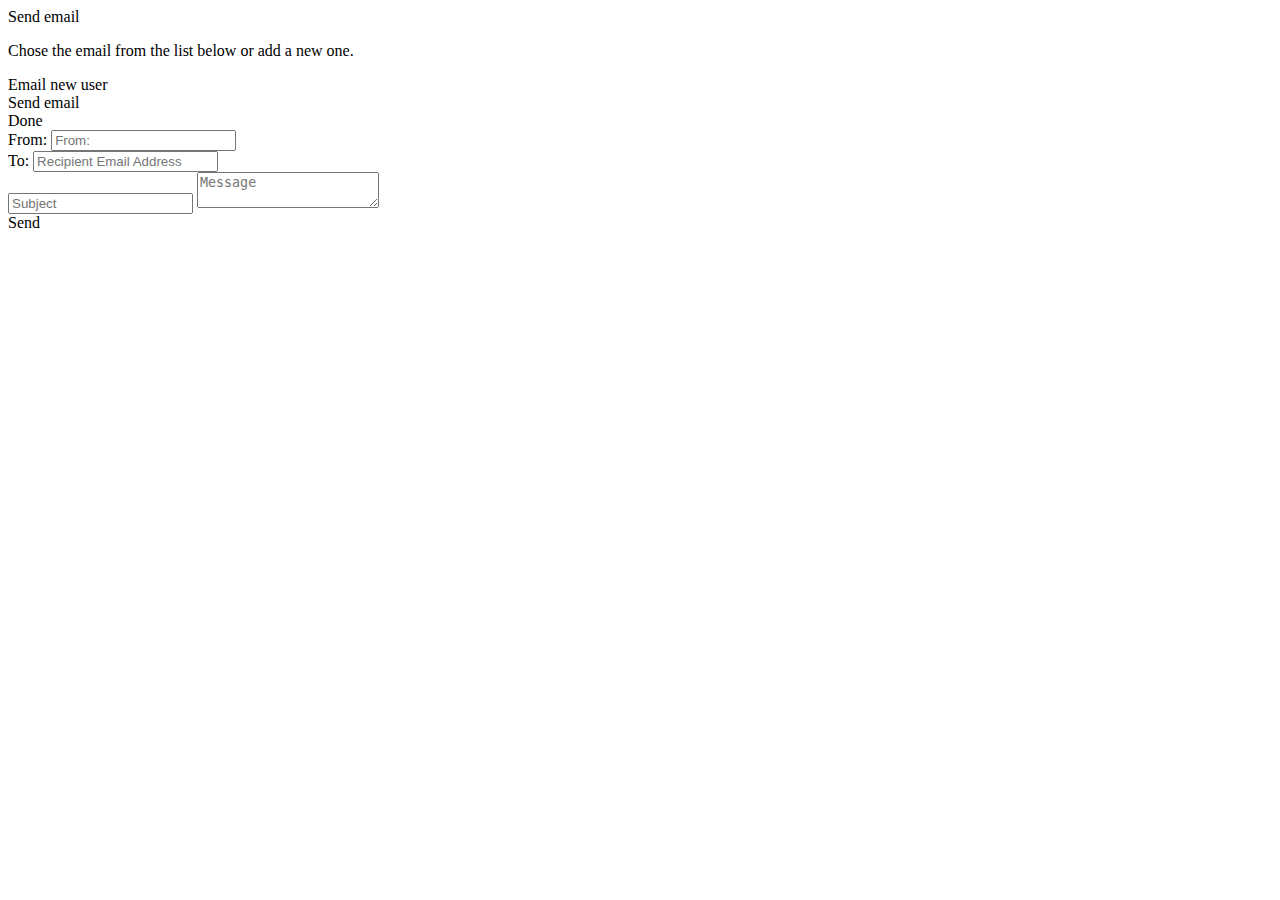
<file: 8-appjs mailing app/stuff.html>
<html>
  <head>
    <title>My App</title>
    <meta name="viewport" content="width=device-width, initial-scale=1.0, maximum-scale=1.0, user-scalable=no, minimal-ui">
    
  </head>

  <body>
    <div class="app-page" data-page="home">
      <div class="app-topbar">
        <div class="app-title">Send email</div>
      </div>
      <div class="app-content">
            <p class="app-section">
					Chose the email from the list below or add a new one.
		    </p>


            <div class="app-section" id="contant-list">

			</div>

            <div class="app-section">
                <div class="app-button" data-target="sendemail">Email new user</div>
        </div>
      </div>
    </div>



		<div class="app-page" data-page="sendemail">
			<div class="app-topbar">
				<div class="app-title">Send email</div>
				<div class="right app-button" data-back>Done</div>
			</div>

			<div class="app-content">

                <div class="app-section" id="message">

				</div>

				<div class="app-section">
					From: <input class="app-input" placeholder="From:" id="Your Email Address">
				</div>

                <div class="app-section">
					To: <input class="app-input" placeholder="Recipient Email Address" id="recipient-email">
				</div>

				<form class="app-section">
					<input class="app-input" name="subject" placeholder="Subject">
					<textarea class="app-input" name="message" placeholder="Message"></textarea>
					<div class="app-button green app-submit" id="sendButton">Send</div>
				</form>
			</div>
		</div>

  </body>
</html>
</file>
<file: 0-reaction test js/style.css>
#shape {
    width: 200px;
    height: 200px;
    background-color: mediumpurple;
    display: none;
    position: relative;
}
</file>
<file: 3-code interpreter HTML CSS JS/style.css>
* {
    margin:0;
    padding:0;
}

#top-container {
    width: 100%;
    height: 33px;
    background-color: #e7e7e7;
    padding:3px 0;
}

#toggle-container{
    /*background-color: #003eff;*/
    margin:0 auto;
    box-sizing: border-box;
    /*margin-left: auto;*/
    /*margin-right: auto;*/
    border:1px solid #bababa;
    border-radius:4px;
    width: 234px;
    height:29px;
    display: block;
    /*text-align: center;*/
    /*overflow: hidden;*/
}

ul {

    list-style: none;
    margin: 0;
    padding: 0;
    text-align: center;
    /*width: -webkit-fit-content;*/
     /*width: -moz-fit-content;*/
          /*width: fit-content;*/
}


li {
    float:left;
    display:inline-block;
    border-left:1px solid #bababa;
    padding:4px 2px 4px 2px;
    font-size: 17px;
    font-family: "Helvetica Neue", Helvetica, Arial, sans-serif;
    text-shadow: 1px 1px #555555 ;
}

#logo {
    position: absolute;
    width:150px;
    font-size: 23px;
    font-weight: 700;
    font-family: sans-serif;
}
a {
    text-decoration: none;
    color: #555555;
    display: block;
}
li:hover, li:focus {
    background-color: #bababa;
}

#main-container {
    /*background-color: #007fff;*/
    width:100%;
    height: 93vh;
    display: table;
    table-layout: fixed;
}

.toggleble {
    display: table-cell;
    width: 100%;
    /*background-color: #003eff;*/
    border: 1px solid #bababa;
    padding: 1px 2px;
}
textarea {
    width: 100%;
    height: 100%;
    border: none;
    resize: none;
}

iframe {
    width: 100%;
    height: 100%;
    border: none;
}
.not-selected {
    text-shadow:none ;
}
</file>
<file: 4-form validation jquery/style.css>
body {
    font-family: "Helvetica Neue", Helvetica, Arial, sans-serif;
    font-size:130%
}

input {
    /*height: 35px;*/
    font-size: 25px;
    border-radius: 8px;
    border:1px solid darkgray;
    padding: 5px 5px 8px 5px;
    width:350px;

}
textarea:focus, input:focus{
    outline: none;
}

label {
    position: relative;
    top:13px;
    width:190px;
    float:left;
}

#container {
    width: 590px;
    margin: 70px auto;
}

.element {
    margin-bottom: 15px;
}

#submitb {
    width:94%;
    background-color: #bddaeb;
    display:block;
}

#errorMessage {
    color:red;
    font-size: 70%;

}

#successMessage {
    background-color:mediumspringgreen;
    display:none;
    text-align: center;
    width:94%;
    height: 100%;
}
</file>
